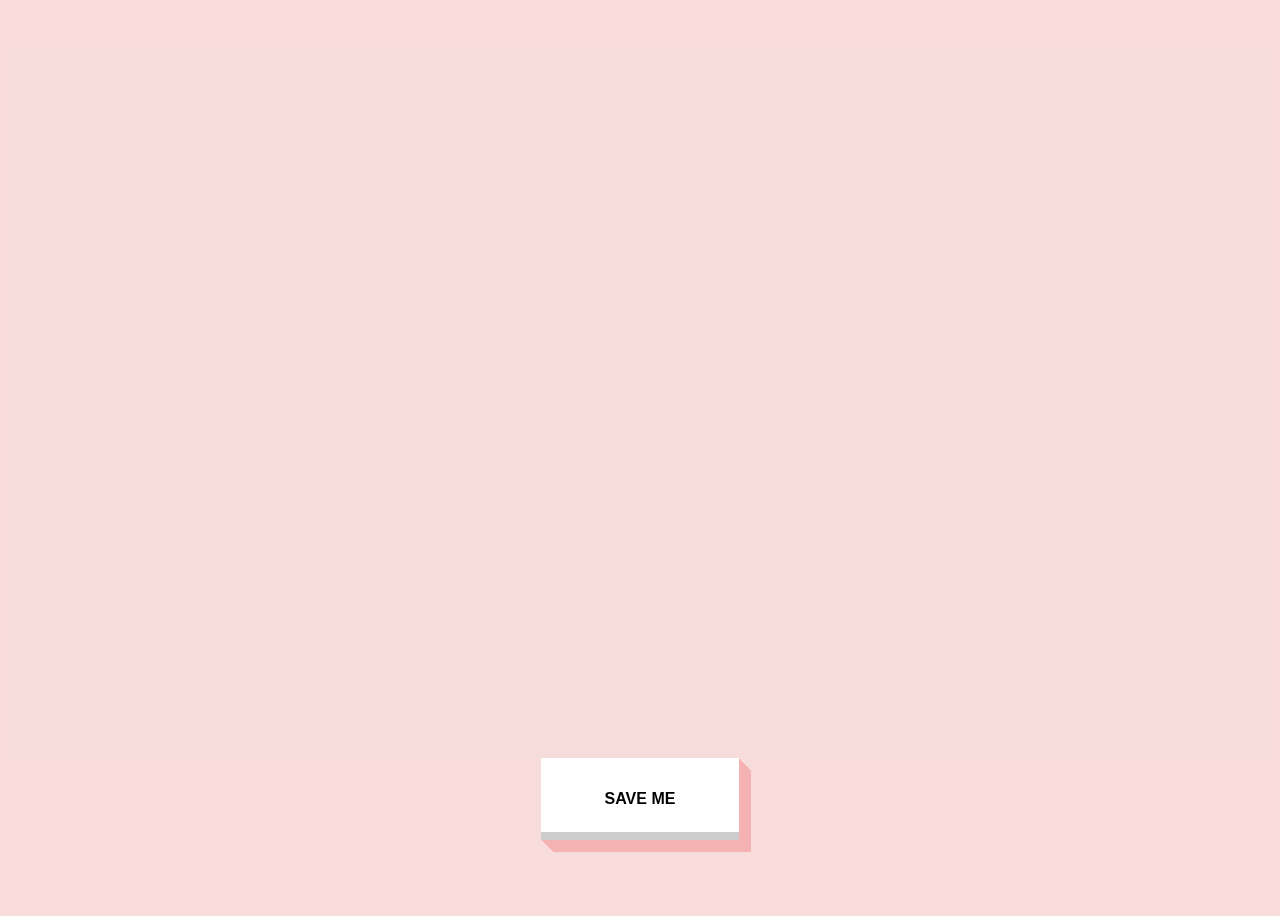
<file: index.html>
<!DOCTYPE html>
<html lang="en">
<head>
  <meta charset="UTF-8">
  <meta name="viewport" content="width=cacanvas, initial-scale=1.0">
  <meta http-equiv="X-UA-Compatible" content="ie=edge">
  <link rel="stylesheet" href="./styles.css">
  <title>Document</title>
</head>
<body>
  <div class="start">
    <video id="saveitzama" src="./Resourses/Save itzama.mp4" preload="auto" autoplay loop></video>
    
    <a href="./Instructions.html">
      <button>  SAVE ME</button>
    </a>

  
  <script src="./scripts.js"></script>
</body>
</html>
</file>
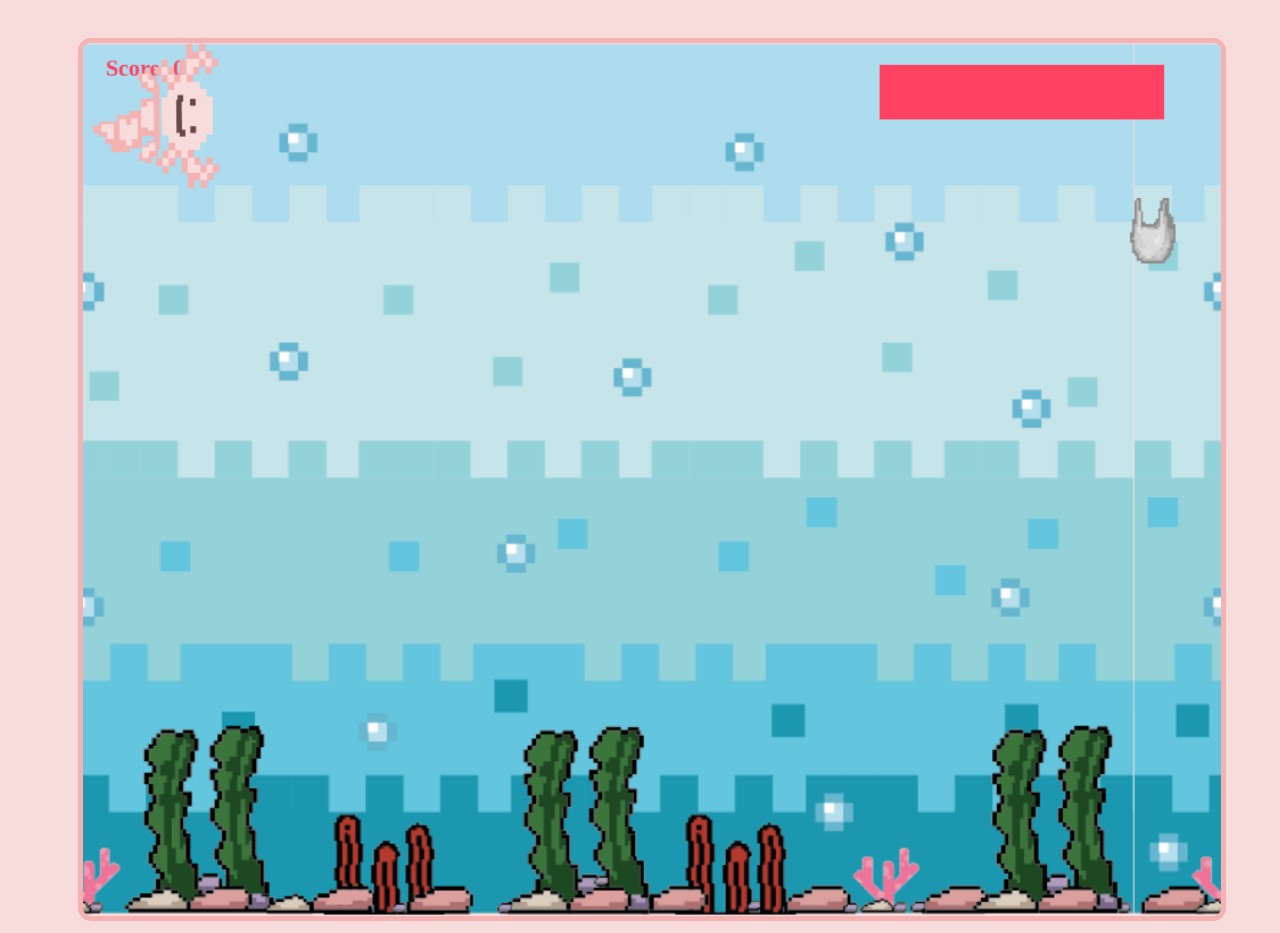
<file: Canvas.html>
<!DOCTYPE html>
<html lang="en">
<head>
  <meta charset="UTF-8">
  <meta name="viewport" content="width=cacanvas, initial-scale=1.0">
  <meta http-equiv="X-UA-Compatible" content="ie=edge">
  <link rel="stylesheet" href="./styles.css">
  <title>Document</title>
</head>
<body>
  <canvas id="canvas" width="1000" height="800"></canvas>
  
  <script src="./scripts.js"></script>
</body>
</html>
</file>
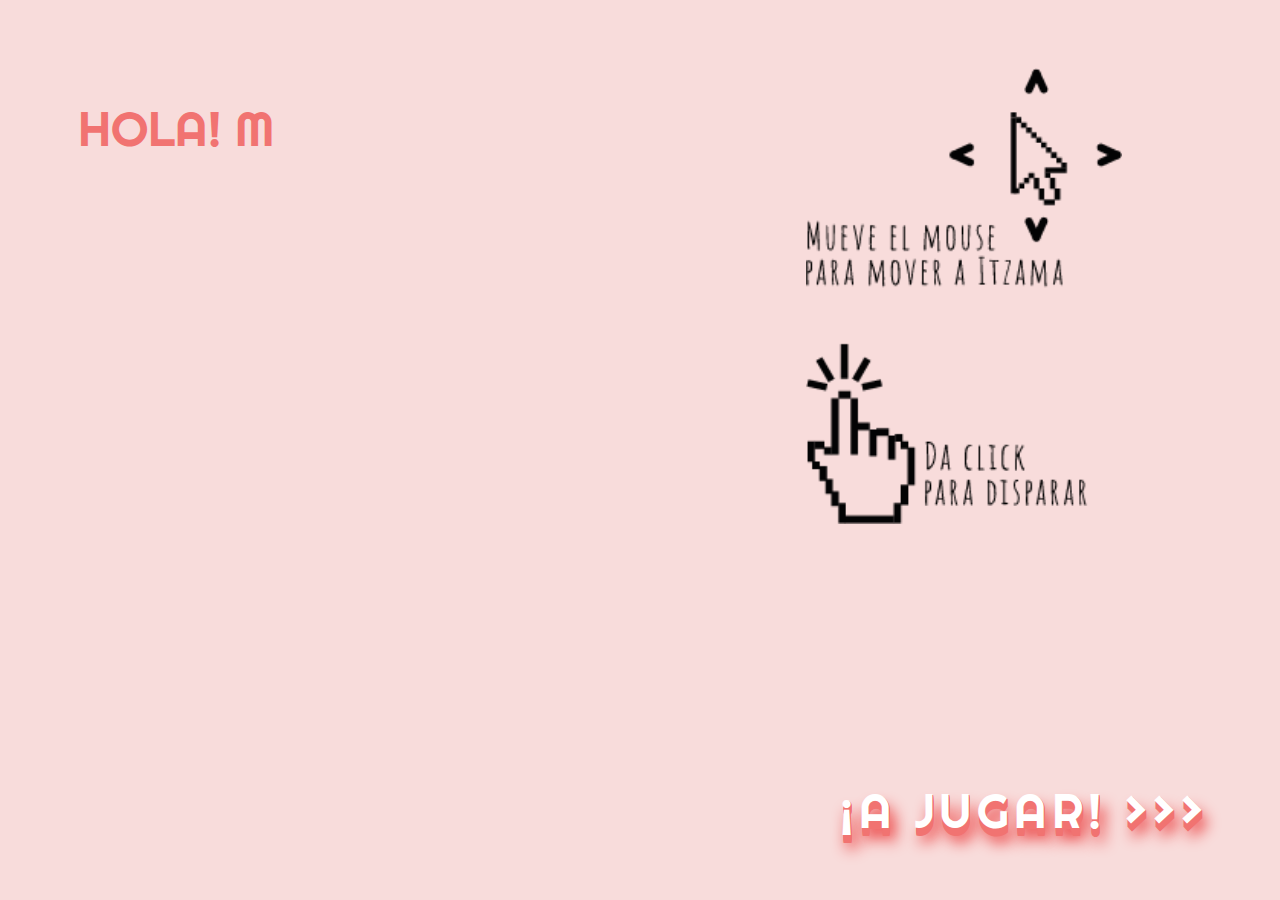
<file: Instructions.html>
<!DOCTYPE html>
<html lang="en">
<head>
  <meta charset="UTF-8">
  <meta name="viewport" content="width=device-width, initial-scale=1.0">
  <meta http-equiv="X-UA-Compatible" content="ie=edge">
  <link rel="stylesheet" href="./styles.css">
  <title>Document</title>
</head>
<body>
  <div class="instrucciones">
     <p id="demo"></p> 
  
    <img src="./Resourses/INSTRUCCIONES.png" alt="">
</div>

  <a class="ajugar " href="./Canvas.html">
    <div class="threeD">
        ¡A JUGAR! >>>
</div>
  </a>
  <script src="./scripts.js"></script>
</body>
</html>
</file>
<file: styles.css>
@import url(https://fonts.googleapis.com/css?family=Righteous);
body{
  background-color: #F8DCDB;
}

canvas{
  margin-left: 70px;
  margin-top:30px; 
  border:5px solid #F4B3B2;
  border-radius: 13px;
  cursor: none;
  height: 97vh;
  width: 90%;
}
a{
  margin: 0 auto;
}
button{
  outline:0; 
  font-size:1em;
  font-weight:600;
  background:#fff;
  border:none;
  padding:2em 4em;
  transition:all .3s ease-out; 
  box-shadow:inset 0 -8px 0 0 rgba(0,0,0,.2),
    1px 1px 0 0 #F4B3B2,
    2px 2px 0 0 #F4B3B2,
    3px 3px 0 0 #F4B3B2,
    4px 4px 0 0 #F4B3B2,
    5px 5px 0 0 #F4B3B2,
    6px 6px 0 0 #F4B3B2,
    7px 7px 0 0 #F4B3B2,
    8px 8px 0 0 #F4B3B2,
    9px 9px 0 0 #F4B3B2,
    10px 10px 0 0 #F4B3B2,
    11px 11px 0 0 #F4B3B2,
    12px 12px 0 0 #F4B3B2;
}
button:hover{
  color:#444;
}
button:active{
  color:#222;
  box-shadow:inset 0 -4px 0 0 rgba(0,0,0,.2),
    1px 1px 0 0 #F4B3B2,
    2px 2px 0 0 #F4B3B2,
    3px 3px 0 0 #F4B3B2,
    4px 4px 0 0 #F4B3B2,
    5px 5px 0 0 #F4B3B2;
}
.start{
  display: flex;
  justify-content: center;
  flex-direction: column;
  height: 100vh;
  position: relative; 
}
.start button{
  align-self:center;
  margin-bottom: 30px;  
}

.threeD {
  color: white;
  white-space: nowrap;
  position: absolute;
  top: 90%;
  left: 80%;
  transform: translate(-50%, -50%);
  font-size: 3em;
  font-family: Righteous;
  letter-spacing: 0.1em;
  transition: 0.3s;
  text-shadow: 1px 1px 0 rgb(241, 115, 113), 1px 2px 0 rgb(241, 115, 113), 1px 3px 0 rgb(241, 115, 113), 1px 4px 0 rgb(241, 115, 113),
    1px 5px 0 rgb(241, 115, 113), 1px 6px 0 rgb(241, 115, 113), 1px 7px 0 rgb(241, 115, 113), 1px 8px 0 rgb(241, 115, 113),
    5px 13px 15px rgb(231, 12, 12);
}

.threeD:hover {
  transition: 0.3s;
  transform: scale(1.1)translate(-50%, -50%);
  text-shadow: 1px -1px 0 rgb(241, 115, 113), 1px -2px 0 rgb(241, 115, 113), 1px -3px 0 rgb(241, 115, 113),
    1px -4px 0 rgb(241, 115, 113), 1px -5px 0 rgb(241, 115, 113), 1px -6px 0 rgb(241, 115, 113), 1px -7px 0 rgb(241, 115, 113),
    1px -8px 0 rgb(241, 115, 113), 5px -13px 15px rgb(231, 12, 12), 5px -13px 25px #694343;
}

.instrucciones{
  display: flex;

}

p{
  display: flex;
  margin-left: 70px;
  margin-top: 90px;
  width: 50%;
  color:rgb(241, 115, 113);
  font-size: 3em;
  font-family: Righteous; 
}
img{
  width: 25%;
  display: flex;
  margin-left: auto;
  margin-right: 150px;
  margin-top: 60px;
}
</file>
